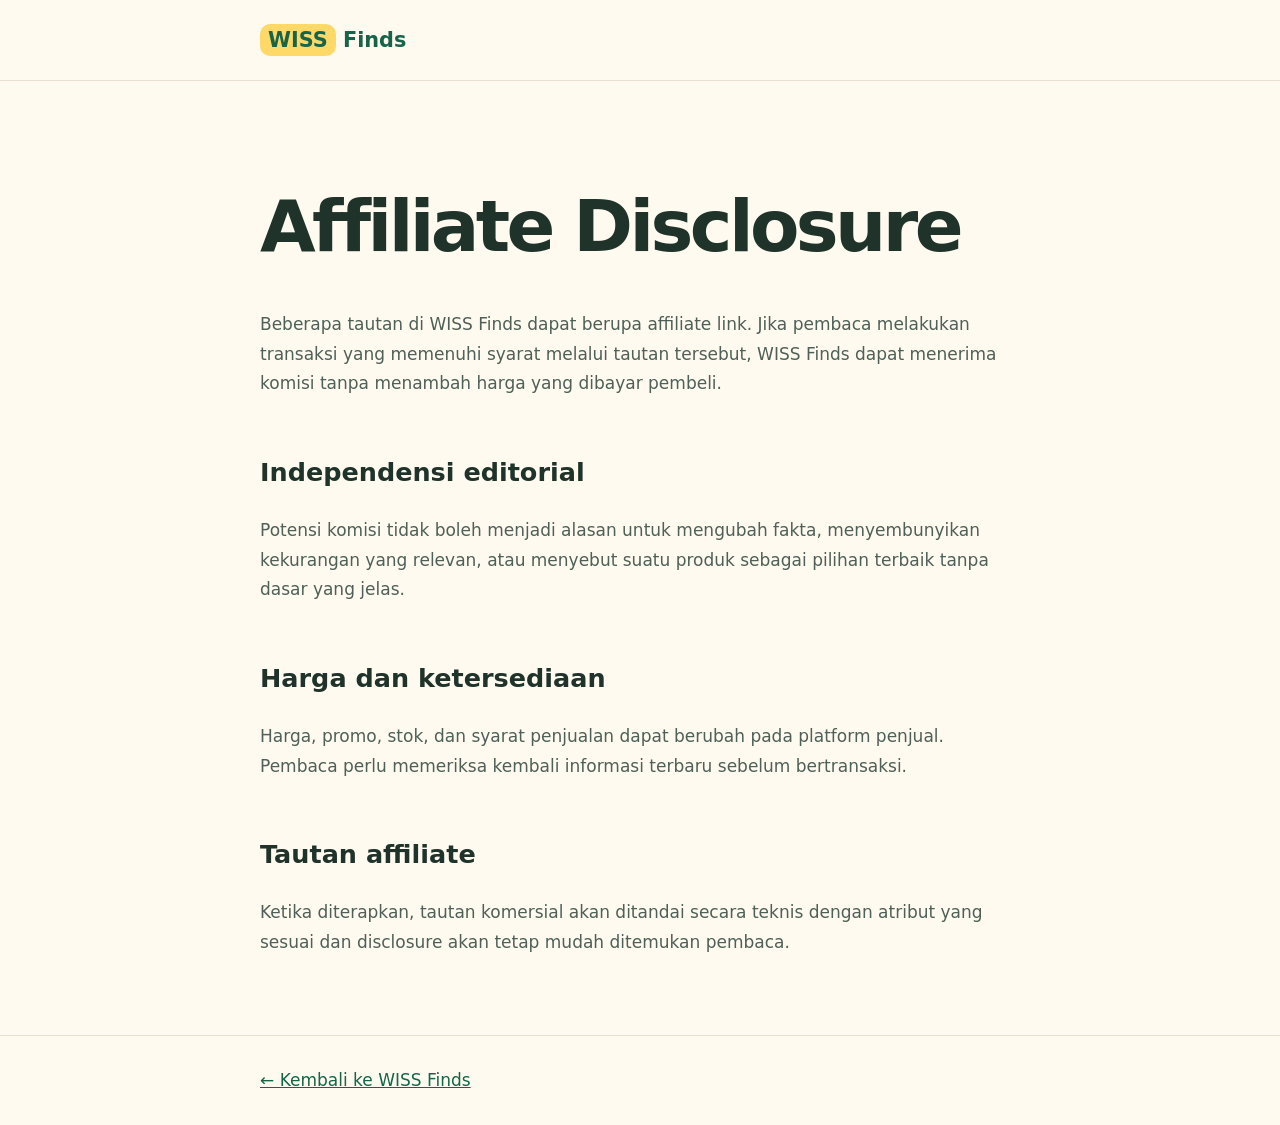
<file: disclosure/index.html>
<!doctype html><html lang="id-ID"><head><meta charset="utf-8"><meta name="viewport" content="width=device-width,initial-scale=1"><title>Affiliate Disclosure | WISS Finds</title><meta name="description" content="Penjelasan transparansi affiliate link dan hubungan komersial di WISS Finds."><link rel="canonical" href="https://wiztechid.github.io/wiss-finds/disclosure/"><meta name="robots" content="index,follow"><style>body{margin:0;background:#fffaf0;color:#20332b;font:17px/1.75 Inter,system-ui,sans-serif}.wrap{width:min(760px,calc(100% - 32px));margin:auto}header{border-bottom:1px solid #e7dfd0;padding:22px 0}.brand{font-weight:900;text-decoration:none;font-size:1.3rem}.brand b{background:#ffd968;padding:4px 8px;border-radius:10px}main{padding:60px 0}h1{font-size:clamp(2.6rem,7vw,4.5rem);line-height:1;letter-spacing:-.05em}h2{margin-top:2em}p{color:#4e6057}a{color:#176449}footer{border-top:1px solid #e7dfd0;padding:30px 0}</style></head><body><header><div class="wrap"><a class="brand" href="/wiss-finds/"><b>WISS</b> Finds</a></div></header><main class="wrap"><h1>Affiliate Disclosure</h1><p>Beberapa tautan di WISS Finds dapat berupa affiliate link. Jika pembaca melakukan transaksi yang memenuhi syarat melalui tautan tersebut, WISS Finds dapat menerima komisi tanpa menambah harga yang dibayar pembeli.</p><h2>Independensi editorial</h2><p>Potensi komisi tidak boleh menjadi alasan untuk mengubah fakta, menyembunyikan kekurangan yang relevan, atau menyebut suatu produk sebagai pilihan terbaik tanpa dasar yang jelas.</p><h2>Harga dan ketersediaan</h2><p>Harga, promo, stok, dan syarat penjualan dapat berubah pada platform penjual. Pembaca perlu memeriksa kembali informasi terbaru sebelum bertransaksi.</p><h2>Tautan affiliate</h2><p>Ketika diterapkan, tautan komersial akan ditandai secara teknis dengan atribut yang sesuai dan disclosure akan tetap mudah ditemukan pembaca.</p></main><footer><div class="wrap"><a href="/wiss-finds/">← Kembali ke WISS Finds</a></div></footer></body></html>
</file>
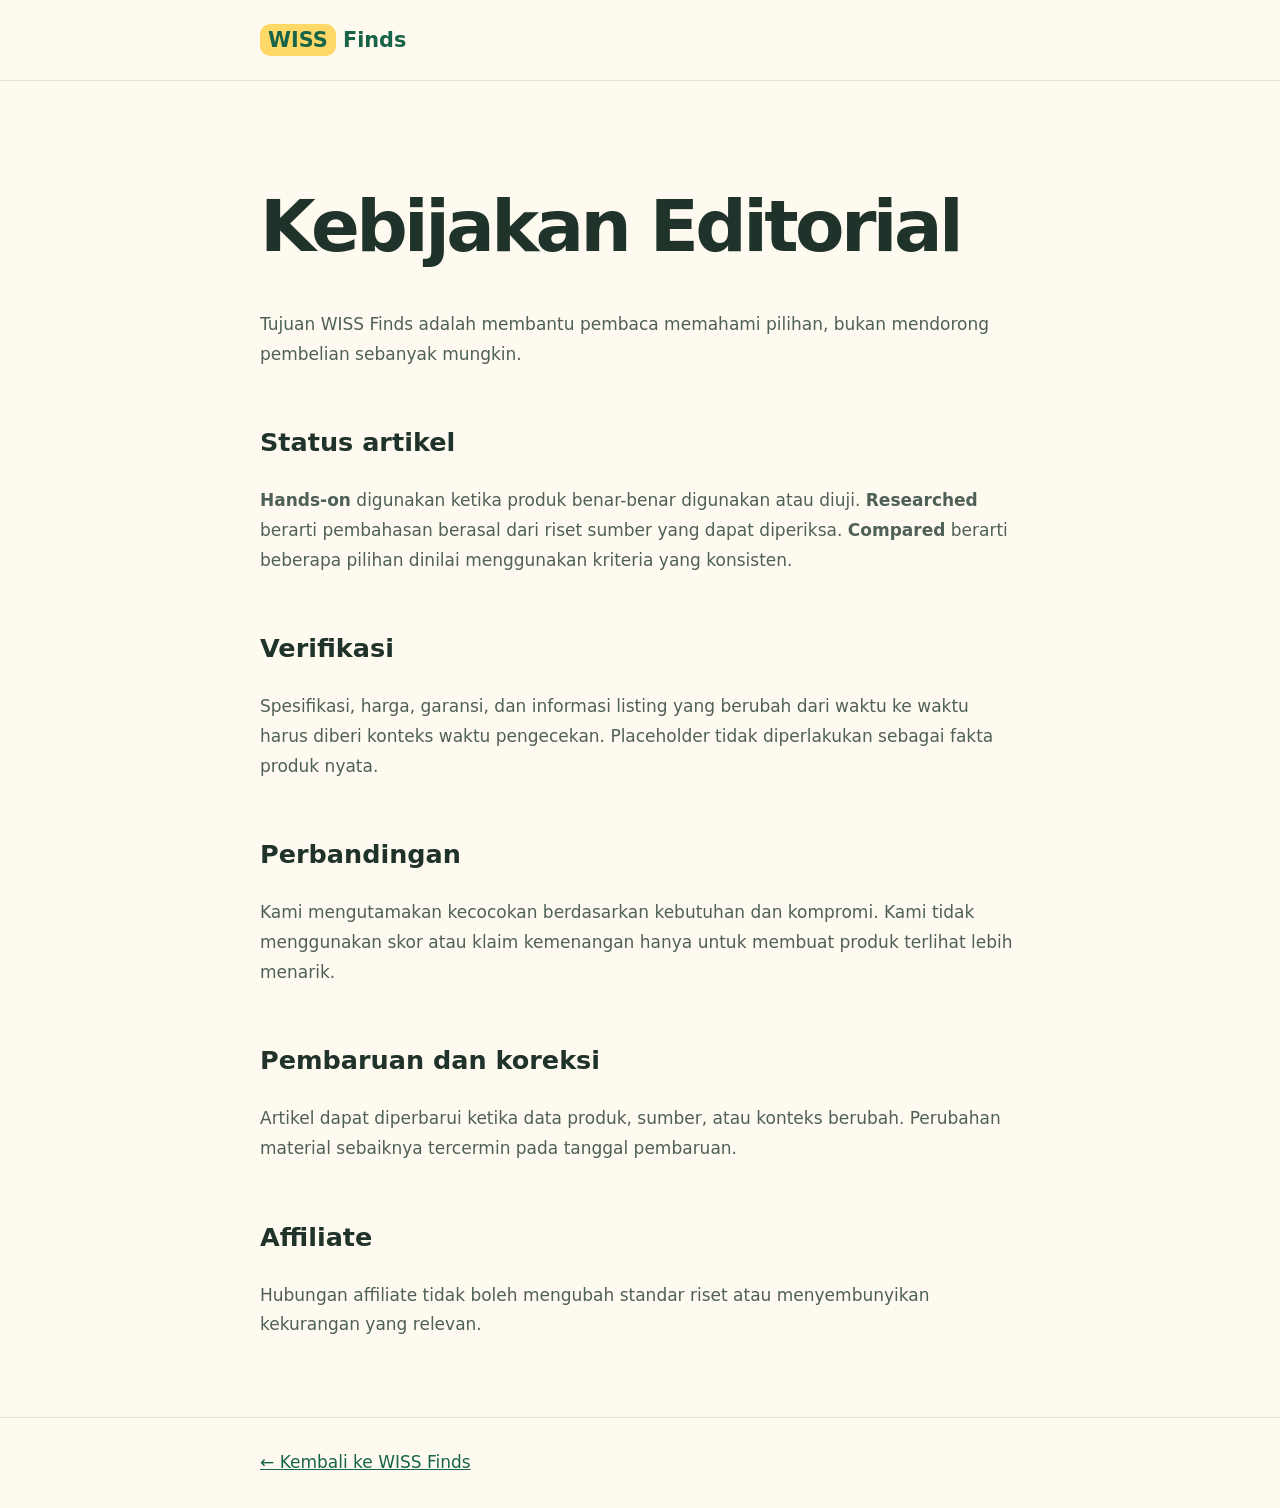
<file: kebijakan-editorial/index.html>
<!doctype html><html lang="id-ID"><head><meta charset="utf-8"><meta name="viewport" content="width=device-width,initial-scale=1"><title>Kebijakan Editorial | WISS Finds</title><meta name="description" content="Kebijakan editorial WISS Finds mengenai riset, perbandingan, verifikasi produk, pembaruan artikel, dan transparansi."><link rel="canonical" href="https://wiztechid.github.io/wiss-finds/kebijakan-editorial/"><meta name="robots" content="index,follow"><style>body{margin:0;background:#fffaf0;color:#20332b;font:17px/1.75 Inter,system-ui,sans-serif}.wrap{width:min(760px,calc(100% - 32px));margin:auto}header{border-bottom:1px solid #e7dfd0;padding:22px 0}.brand{font-weight:900;text-decoration:none;font-size:1.3rem}.brand b{background:#ffd968;padding:4px 8px;border-radius:10px}main{padding:60px 0}h1{font-size:clamp(2.6rem,7vw,4.5rem);line-height:1;letter-spacing:-.05em}h2{margin-top:2em}p,li{color:#4e6057}a{color:#176449}footer{border-top:1px solid #e7dfd0;padding:30px 0}</style></head><body><header><div class="wrap"><a class="brand" href="/wiss-finds/"><b>WISS</b> Finds</a></div></header><main class="wrap"><h1>Kebijakan Editorial</h1><p>Tujuan WISS Finds adalah membantu pembaca memahami pilihan, bukan mendorong pembelian sebanyak mungkin.</p><h2>Status artikel</h2><p><strong>Hands-on</strong> digunakan ketika produk benar-benar digunakan atau diuji. <strong>Researched</strong> berarti pembahasan berasal dari riset sumber yang dapat diperiksa. <strong>Compared</strong> berarti beberapa pilihan dinilai menggunakan kriteria yang konsisten.</p><h2>Verifikasi</h2><p>Spesifikasi, harga, garansi, dan informasi listing yang berubah dari waktu ke waktu harus diberi konteks waktu pengecekan. Placeholder tidak diperlakukan sebagai fakta produk nyata.</p><h2>Perbandingan</h2><p>Kami mengutamakan kecocokan berdasarkan kebutuhan dan kompromi. Kami tidak menggunakan skor atau klaim kemenangan hanya untuk membuat produk terlihat lebih menarik.</p><h2>Pembaruan dan koreksi</h2><p>Artikel dapat diperbarui ketika data produk, sumber, atau konteks berubah. Perubahan material sebaiknya tercermin pada tanggal pembaruan.</p><h2>Affiliate</h2><p>Hubungan affiliate tidak boleh mengubah standar riset atau menyembunyikan kekurangan yang relevan.</p></main><footer><div class="wrap"><a href="/wiss-finds/">← Kembali ke WISS Finds</a></div></footer></body></html>
</file>
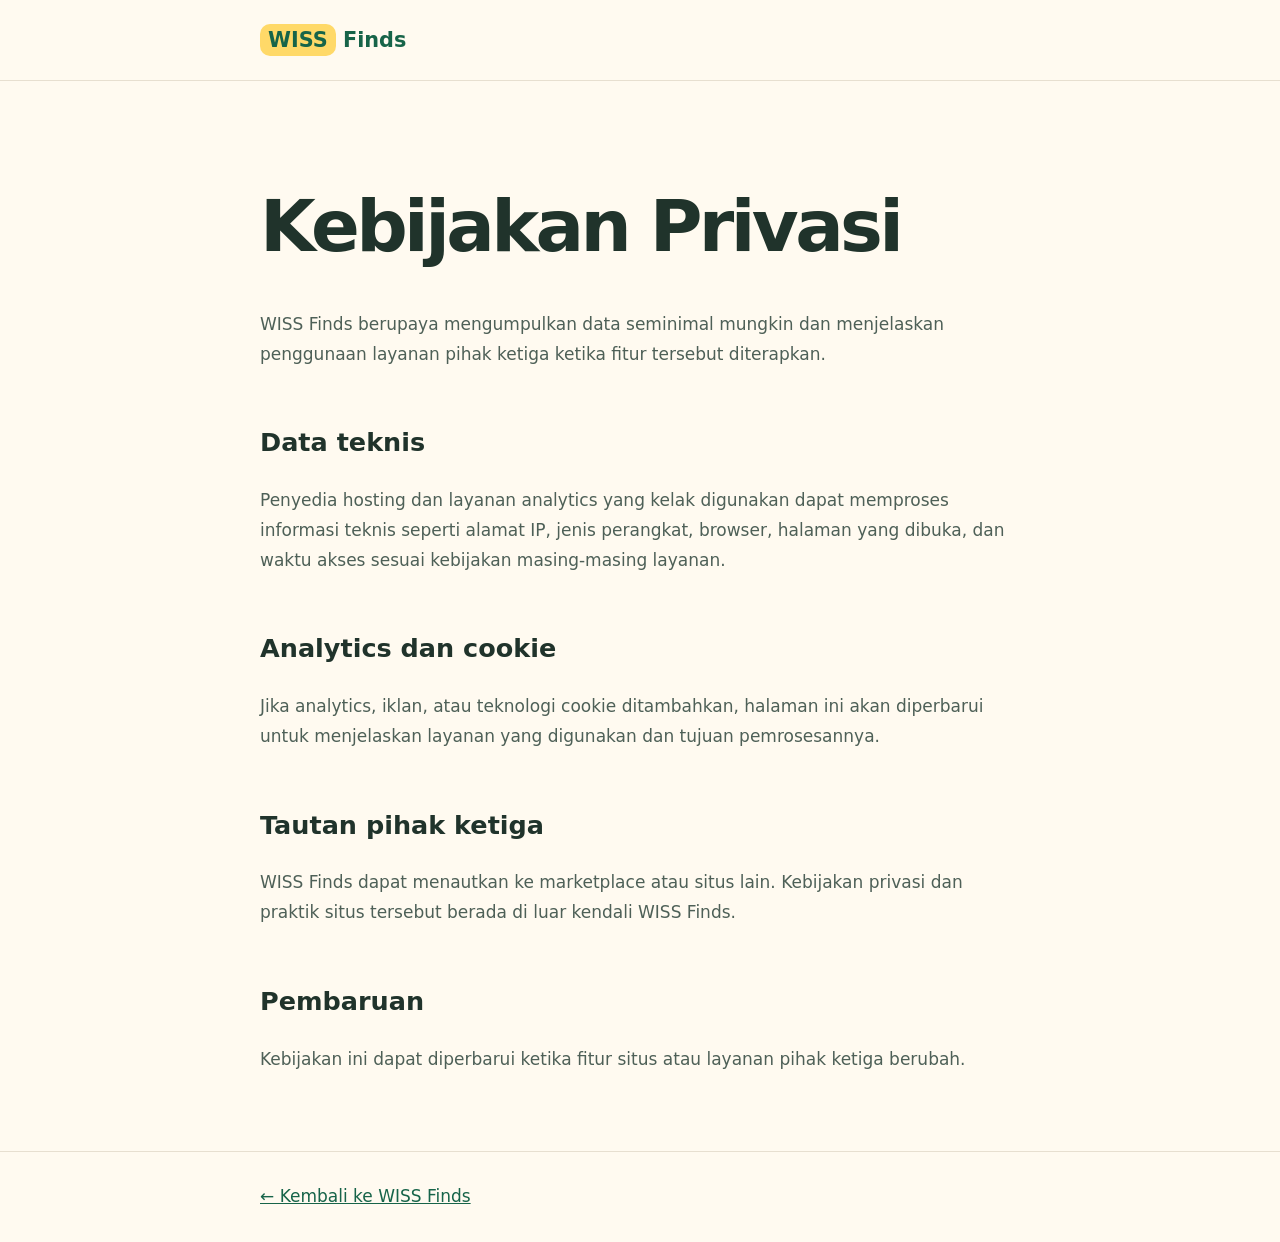
<file: kebijakan-privasi/index.html>
<!doctype html><html lang="id-ID"><head><meta charset="utf-8"><meta name="viewport" content="width=device-width,initial-scale=1"><title>Kebijakan Privasi | WISS Finds</title><meta name="description" content="Kebijakan privasi WISS Finds mengenai data pengunjung, analytics, cookie, dan tautan pihak ketiga."><link rel="canonical" href="https://wiztechid.github.io/wiss-finds/kebijakan-privasi/"><meta name="robots" content="index,follow"><style>body{margin:0;background:#fffaf0;color:#20332b;font:17px/1.75 Inter,system-ui,sans-serif}.wrap{width:min(760px,calc(100% - 32px));margin:auto}header{border-bottom:1px solid #e7dfd0;padding:22px 0}.brand{font-weight:900;text-decoration:none;font-size:1.3rem}.brand b{background:#ffd968;padding:4px 8px;border-radius:10px}main{padding:60px 0}h1{font-size:clamp(2.6rem,7vw,4.5rem);line-height:1;letter-spacing:-.05em}h2{margin-top:2em}p{color:#4e6057}a{color:#176449}footer{border-top:1px solid #e7dfd0;padding:30px 0}</style></head><body><header><div class="wrap"><a class="brand" href="/wiss-finds/"><b>WISS</b> Finds</a></div></header><main class="wrap"><h1>Kebijakan Privasi</h1><p>WISS Finds berupaya mengumpulkan data seminimal mungkin dan menjelaskan penggunaan layanan pihak ketiga ketika fitur tersebut diterapkan.</p><h2>Data teknis</h2><p>Penyedia hosting dan layanan analytics yang kelak digunakan dapat memproses informasi teknis seperti alamat IP, jenis perangkat, browser, halaman yang dibuka, dan waktu akses sesuai kebijakan masing-masing layanan.</p><h2>Analytics dan cookie</h2><p>Jika analytics, iklan, atau teknologi cookie ditambahkan, halaman ini akan diperbarui untuk menjelaskan layanan yang digunakan dan tujuan pemrosesannya.</p><h2>Tautan pihak ketiga</h2><p>WISS Finds dapat menautkan ke marketplace atau situs lain. Kebijakan privasi dan praktik situs tersebut berada di luar kendali WISS Finds.</p><h2>Pembaruan</h2><p>Kebijakan ini dapat diperbarui ketika fitur situs atau layanan pihak ketiga berubah.</p></main><footer><div class="wrap"><a href="/wiss-finds/">← Kembali ke WISS Finds</a></div></footer></body></html>
</file>
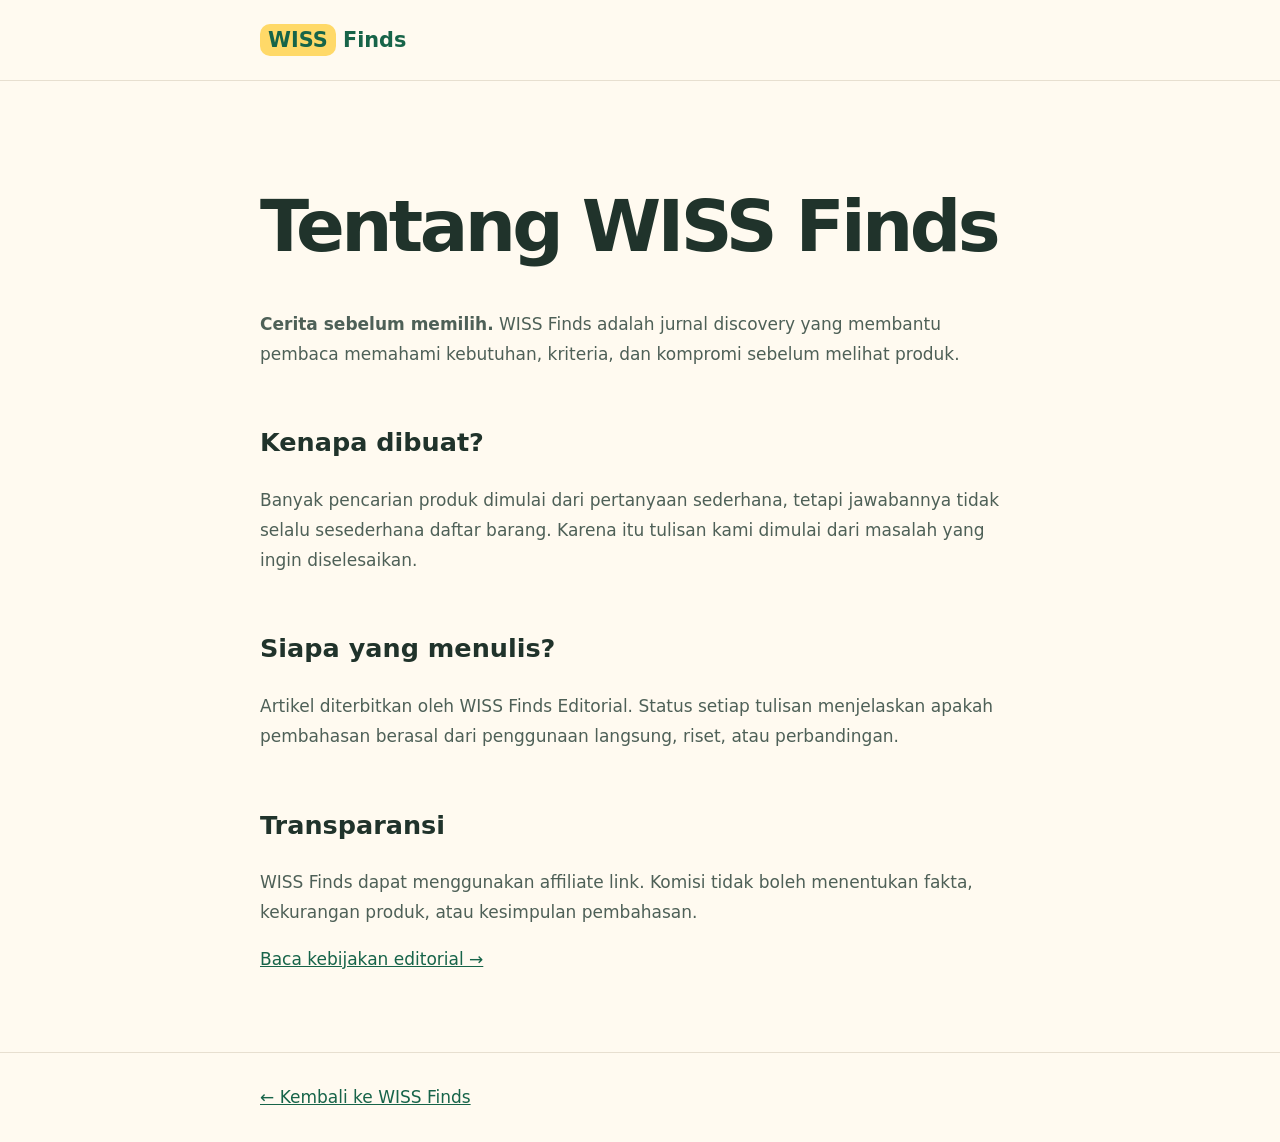
<file: tentang/index.html>
<!doctype html><html lang="id-ID"><head><meta charset="utf-8"><meta name="viewport" content="width=device-width,initial-scale=1"><title>Tentang WISS Finds | Cerita Sebelum Memilih</title><meta name="description" content="Tentang WISS Finds, jurnal discovery independen yang membantu pembaca memahami kebutuhan, kompromi, dan pilihan produk sebelum membeli."><link rel="canonical" href="https://wiztechid.github.io/wiss-finds/tentang/"><meta name="robots" content="index,follow"><style>body{margin:0;background:#fffaf0;color:#20332b;font:17px/1.75 Inter,system-ui,sans-serif}.wrap{width:min(760px,calc(100% - 32px));margin:auto}header{border-bottom:1px solid #e7dfd0;padding:22px 0}.brand{font-weight:900;text-decoration:none;font-size:1.3rem}.brand b{background:#ffd968;padding:4px 8px;border-radius:10px}main{padding:60px 0}h1{font-size:clamp(2.6rem,7vw,4.5rem);line-height:1;letter-spacing:-.05em}h2{margin-top:2em}p{color:#4e6057}a{color:#176449}footer{border-top:1px solid #e7dfd0;padding:30px 0}</style></head><body><header><div class="wrap"><a class="brand" href="/wiss-finds/"><b>WISS</b> Finds</a></div></header><main class="wrap"><h1>Tentang WISS Finds</h1><p><strong>Cerita sebelum memilih.</strong> WISS Finds adalah jurnal discovery yang membantu pembaca memahami kebutuhan, kriteria, dan kompromi sebelum melihat produk.</p><h2>Kenapa dibuat?</h2><p>Banyak pencarian produk dimulai dari pertanyaan sederhana, tetapi jawabannya tidak selalu sesederhana daftar barang. Karena itu tulisan kami dimulai dari masalah yang ingin diselesaikan.</p><h2>Siapa yang menulis?</h2><p>Artikel diterbitkan oleh WISS Finds Editorial. Status setiap tulisan menjelaskan apakah pembahasan berasal dari penggunaan langsung, riset, atau perbandingan.</p><h2>Transparansi</h2><p>WISS Finds dapat menggunakan affiliate link. Komisi tidak boleh menentukan fakta, kekurangan produk, atau kesimpulan pembahasan.</p><p><a href="/wiss-finds/kebijakan-editorial/">Baca kebijakan editorial →</a></p></main><footer><div class="wrap"><a href="/wiss-finds/">← Kembali ke WISS Finds</a></div></footer></body></html>
</file>
